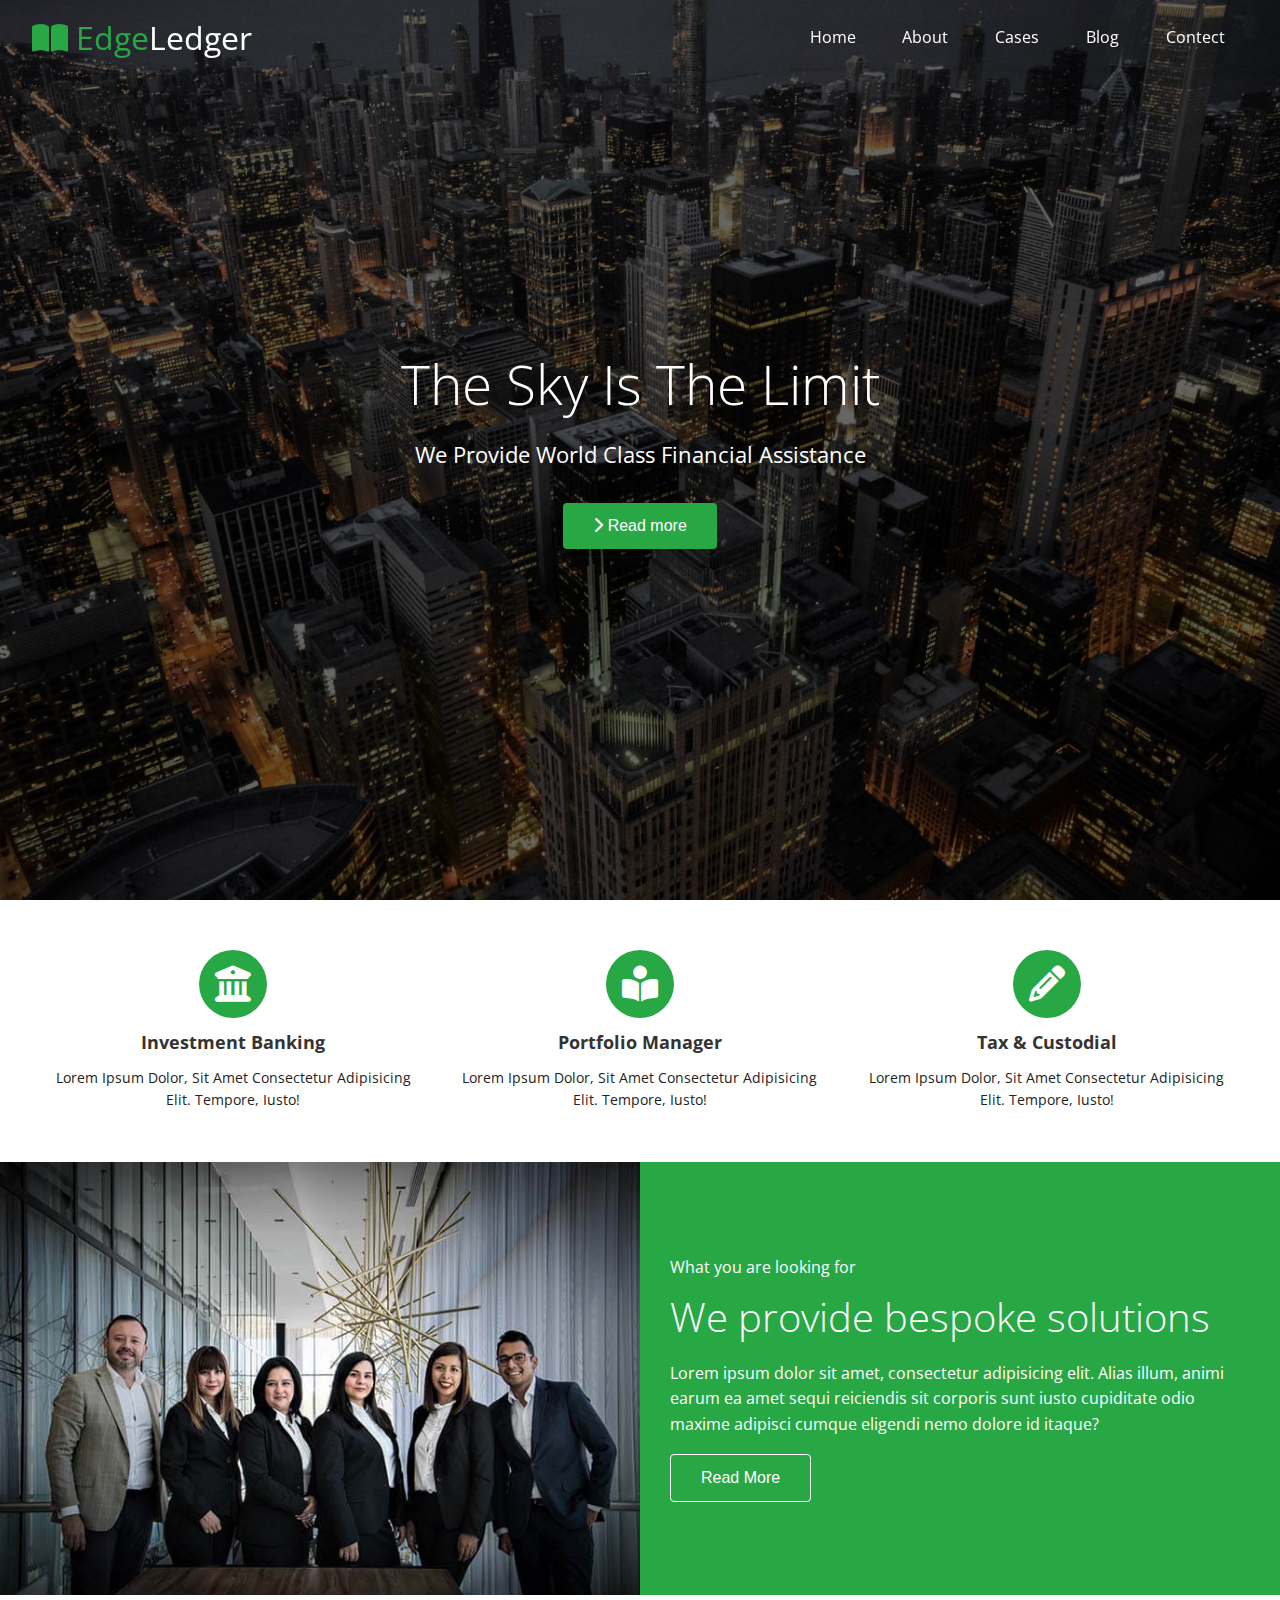
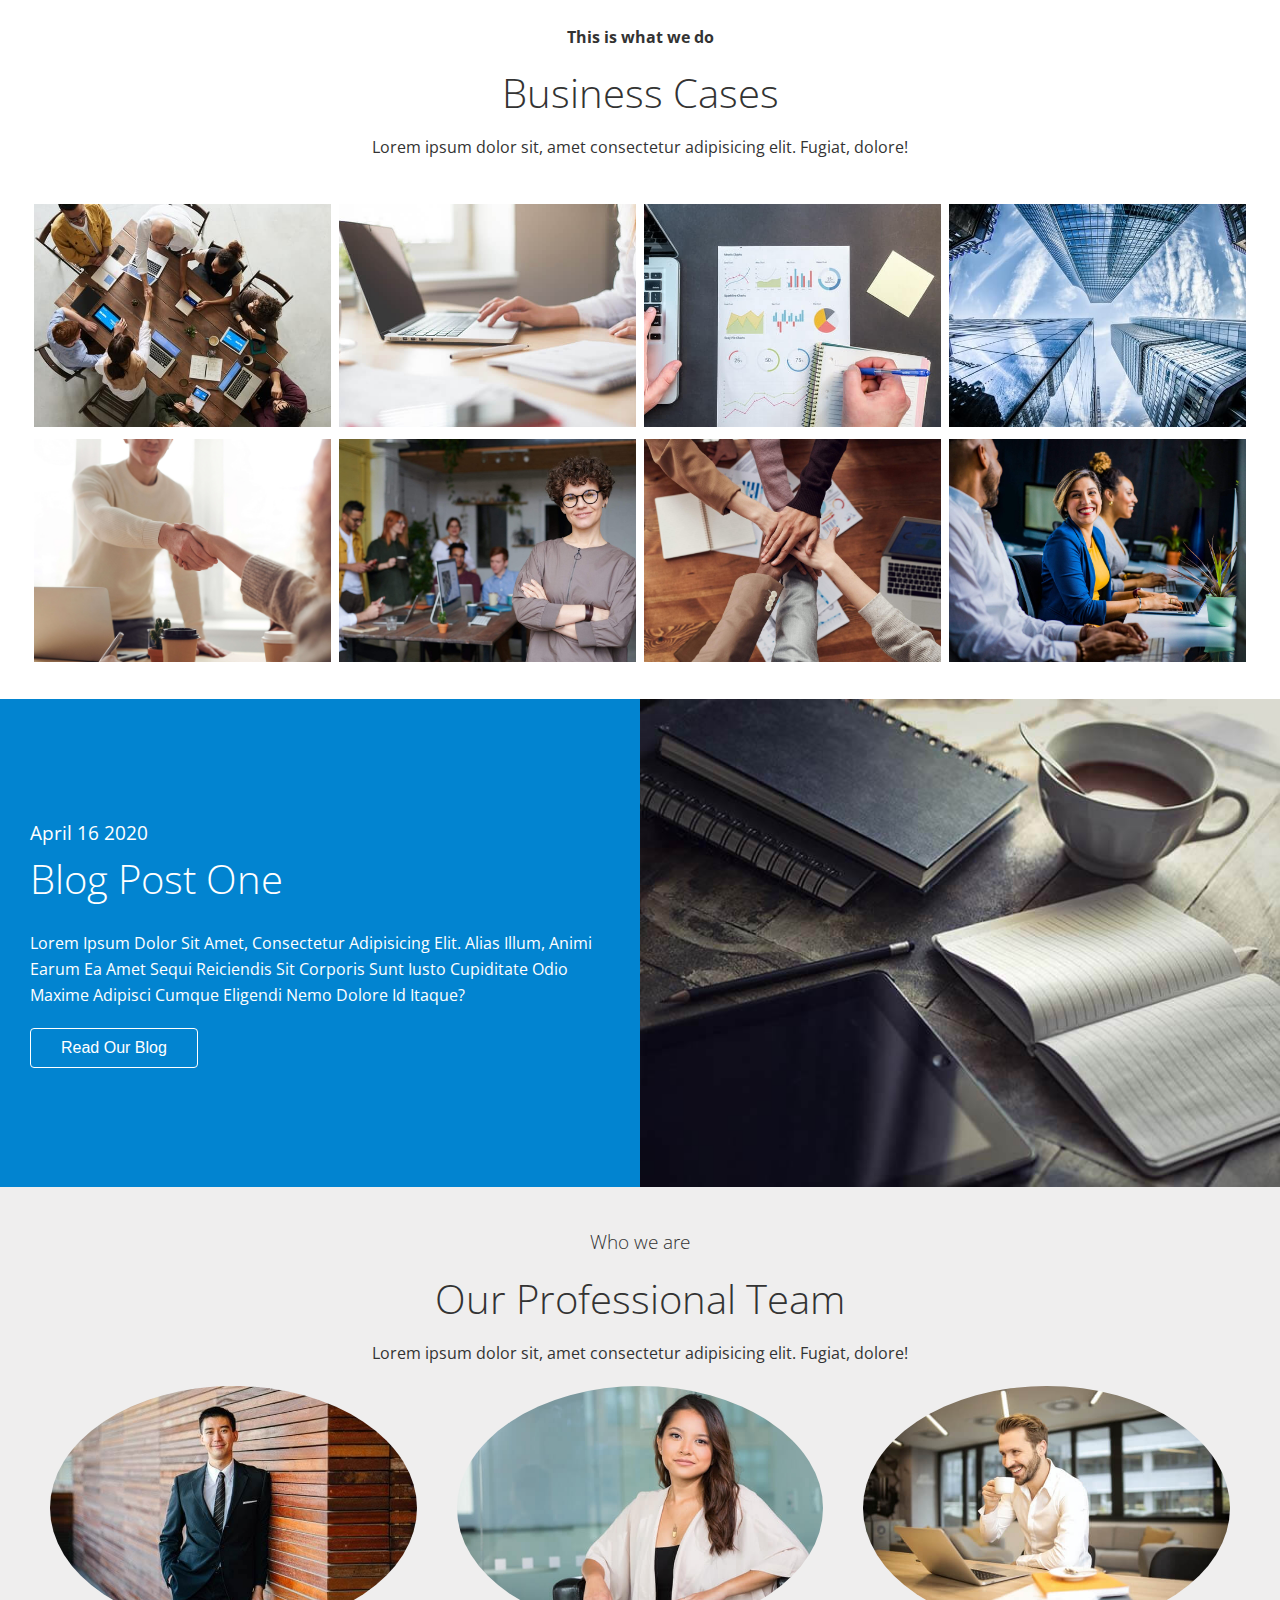
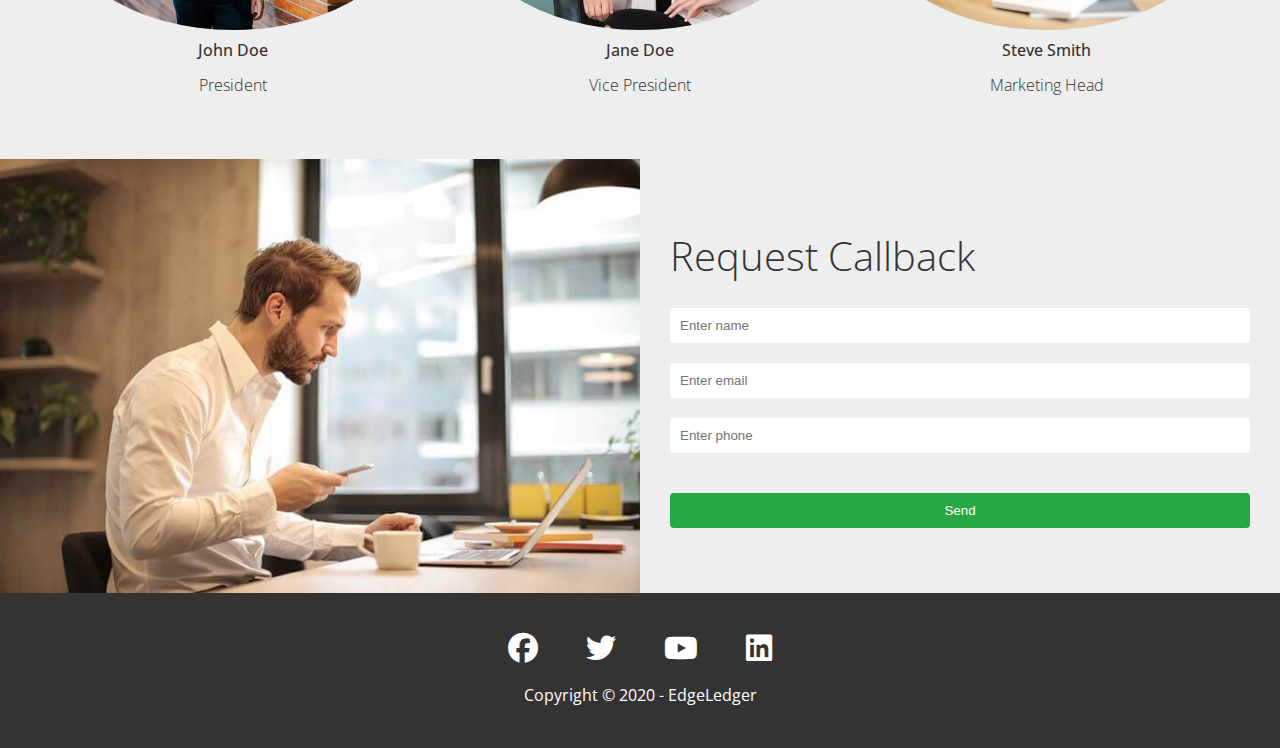
<file: index.html>
<!DOCTYPE html>
<html lang="en">
<head>
    <meta charset="UTF-8">
    <meta name="viewport" content="width=device-width, initial-scale=1.0">
    <title>Document</title>
    <link rel="stylesheet" href="css/utilities.css">
    <link rel="stylesheet" href="css/style.css">
    <link rel="stylesheet" href="https://cdnjs.cloudflare.com/ajax/libs/font-awesome/6.6.0/css/all.min.css">
</head>
<body id="home">
    <nav class="navBar">
        <div class="logo">
            <i class="fa fa-solid fa-book-open text-primary"></i>
            <h1><span class="text-primary">edge</span>Ledger</h1>
        </div>
        <div class="links">
            <ul>
                <li><a class="text-light td" href="index.html">Home</a></li>
                <li><a class="text-light td" href="index.html#middle">about</a></li>
                <li><a class="text-light td" href="index.html#cases-section">cases</a></li>
                <li><a class="text-light td" href="index.html#blog-section">blog</a></li>
                <li><a class="text-light td" href="index.html#contect-section">contect</a></li>
            </ul>
        </div>
        <div class="bars">
            <i class="fa fa-bars"></i>
        </div>
    </nav>
    <header>
        <section class="heroSection">
            <div class="textContainer">
                <h1>the sky is the limit</h1>
                <p>we provide world class financial assistance</p>
                <button>
                    <a class="text-light td" href="#middle"><i class="fa fa-chevron-right"></i>
                        Read more</a>
                </button>
            </div>
        </section>
    </header>
    <section id="middle" class="middle">
        <div class="boxes">
            <div class="boxLogo"><i class="fa fa-solid fa-building-columns"></i></div>
            <h3>investment banking</h3>
            <p>Lorem ipsum dolor, sit amet consectetur adipisicing elit. Tempore, iusto!</p>
        </div>
        <div class="boxes">
            <div class="boxLogo"><i class="fa-solid fa-book-open-reader"></i></div>
            <h3>Portfolio Manager</h3>
            <p>Lorem ipsum dolor, sit amet consectetur adipisicing elit. Tempore, iusto!</p>
        </div>
        <div class="boxes">
            <div class="boxLogo"><i class="fa-solid fa-pencil"></i></div>
            <h3>Tax & Custodial</h3>
            <p>Lorem ipsum dolor, sit amet consectetur adipisicing elit. Tempore, iusto!</p>
            
        </div>
    </section>
    <section class="team .row">
        <div class="column"><img src="images/home/people.jpg" alt=""></div>
        <div class="column about">
            <h3>What you are looking for</h3>
            <h1>We provide bespoke solutions</h1>
            <p>Lorem ipsum dolor sit amet, consectetur adipisicing elit. Alias illum, animi earum ea amet sequi reiciendis sit corporis sunt iusto cupiditate odio maxime adipisci cumque eligendi nemo dolore id itaque?</p>
            <button><a href="#home">read more</a></button>
        </div>
    </section>
    <section class="cases" id="cases-section">
        <h3 class="text-secondary">This is what we do</h3>
        <h1 class="text-secondary ttc">business cases</h1>
        <p class="text-secondary">Lorem ipsum dolor sit, amet consectetur adipisicing elit. Fugiat, dolore!</p>
        <div class="cases-box flex-column">
            <div class="row">
                <div class="items"><img src="images/cases/cases1.jpg" alt=""></div>
                <div class="items"><img src="images/cases/cases2.jpg" alt=""></div>
                <div class="items"><img src="images/cases/cases3.jpg" alt=""></div>
                <div class="items"><img src="images/cases/cases4.jpg" alt=""></div>
            </div>
            <div class="row">
                <div class="items"><img src="images/cases/cases5.jpg" alt=""></div>
                <div class="items"><img src="images/cases/cases6.jpg" alt=""></div>
                <div class="items"><img src="images/cases/cases7.jpg" alt=""></div>
                <div class="items"><img src="images/cases/cases8.jpg" alt=""></div>
            </div>
        </div>
    </section>
    <section class="blog" id="blog-section">
        <div class="column column-content bg-secondary">
            <h3>april 16 2020</h3>
            <h3 class="heading">blog post one</h3>
            <p>Lorem ipsum dolor sit amet, consectetur adipisicing elit. Alias illum, animi earum ea amet sequi reiciendis sit corporis sunt iusto cupiditate odio maxime adipisci cumque eligendi nemo dolore id itaque?</p>
            <button><a class="text-light ttc td" href="blog.html">read our blog</a></button>
        </div>
        <div class="column bg-secondary"><img src="images/home/blog.jpg" alt=""></div>
    </section>
    <section class="members text-secondary bg-gray">
        <h3>Who we are</h3>
        <h1 class="ttc">our professional team</h1>
        <p>Lorem ipsum dolor sit, amet consectetur adipisicing elit. Fugiat, dolore!</p>
        <div class="members-row">
            <div class="members-column ttc">
                <img src="images/team/person1.jpg" alt="">
                <h2>john doe</h2>
                <h3>president</h3>
            </div>
            <div class="members-column ttc">
                <img src="images/team/person2.jpg" alt="">
                <h2>jane doe</h2>
                <h3>vice president</h3>
            </div>
            <div class="members-column ttc">
                <img src="images/team/person3.jpg" alt="">
                <h2>steve smith</h2>
                <h3>marketing head</h3>
            </div>
        </div>
    </section>
    <section class="contect" id="contect-section">
        <div class="contect-img"><img src="images/home/contact.jpg" alt=""></div>
        <div class="contect-form text-secondary">
            <h1 class="ttc">request callback</h1>
            <input type="text" name="" id="" placeholder="Enter name">
            <input type="email" name="" id="" placeholder="Enter email">
            <input type="number" name="" id="" placeholder="Enter phone">
            <button class="bg-primary text-light" type="submit">Send</button>
        </div>
    </section>
<footer class="bg-dark">
    <div class="icons">
        <a href="#"><i class="fa fa-brands fa-facebook"></i></a>
        <a href="#"><i class="fa fa-brands fa-twitter"></i></a>
        <a href="#"><i class="fa fa-brands fa-youtube"></i></a>
        <a href="#"><i class="fa-brands fa-linkedin"></i></a>
    </div>
    <p>Copyright © 2020 - EdgeLedger</p>
</footer>
</body>
</html>
</file>
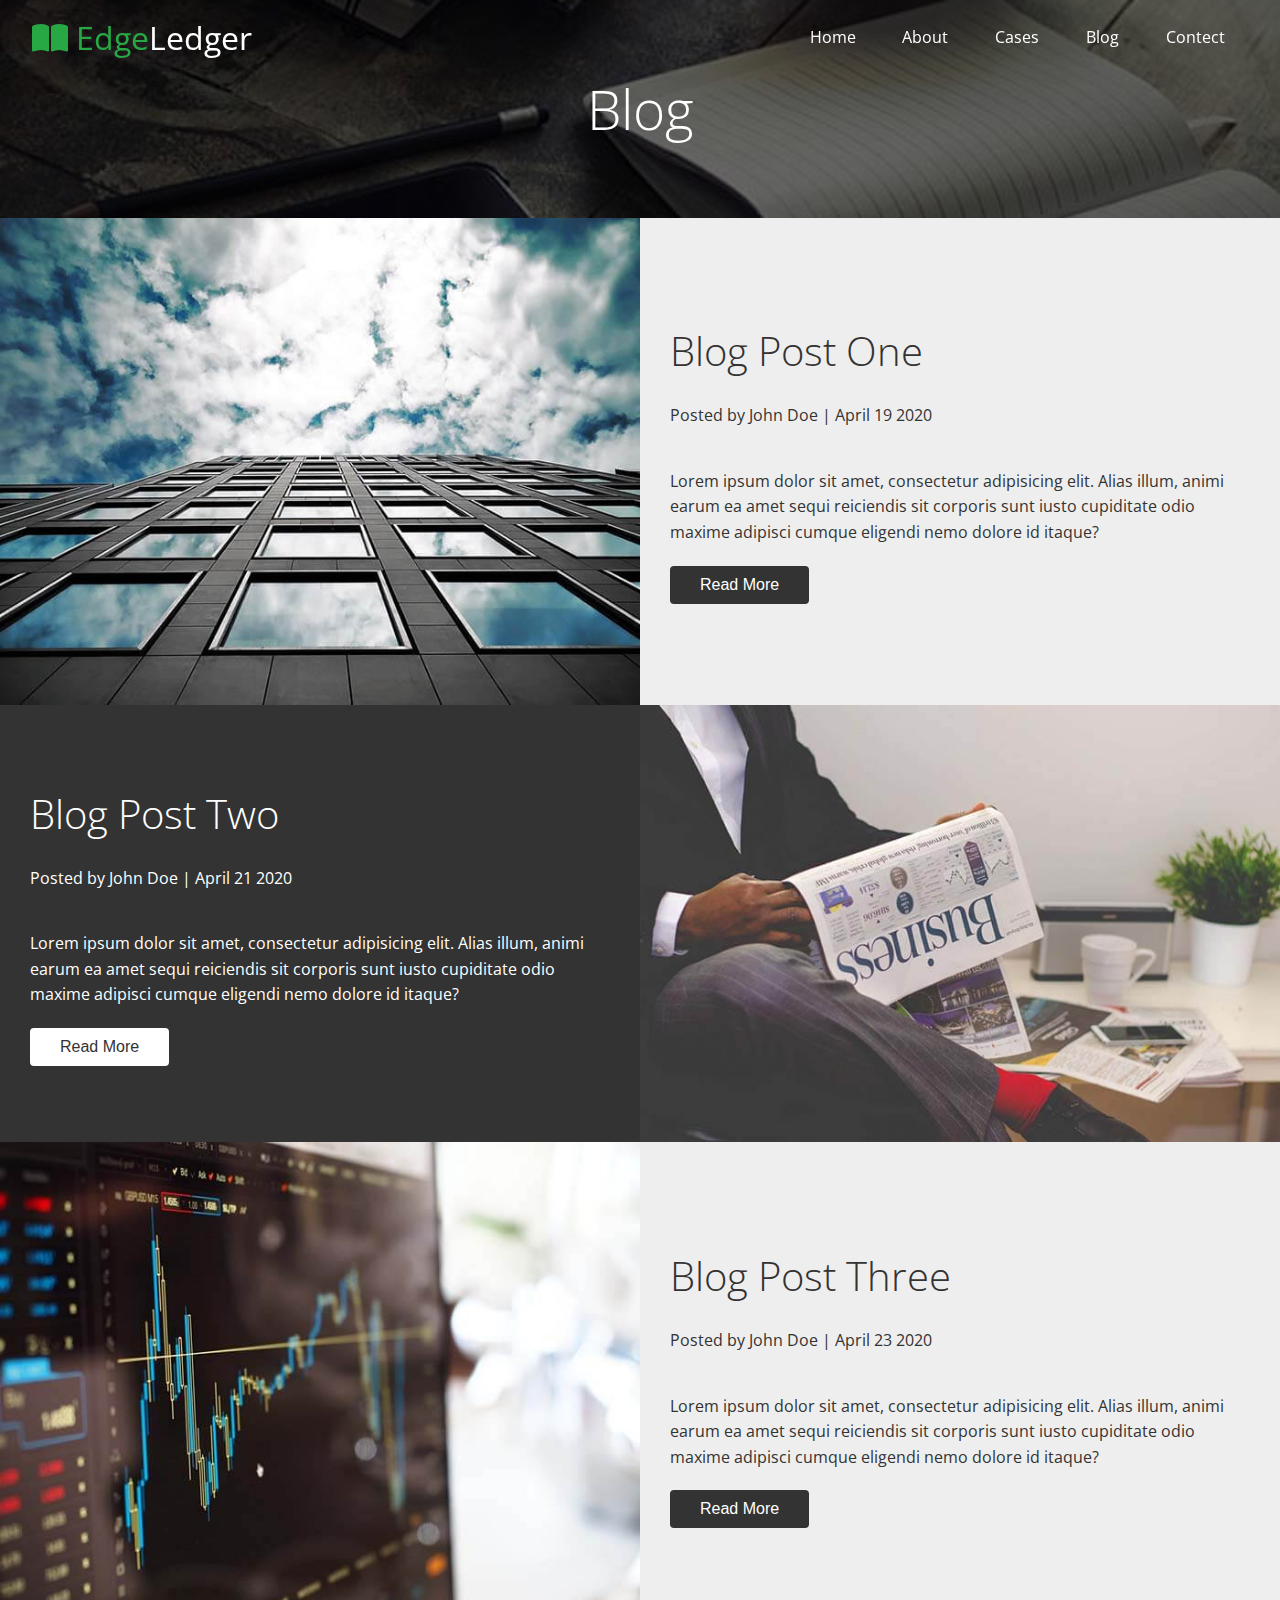
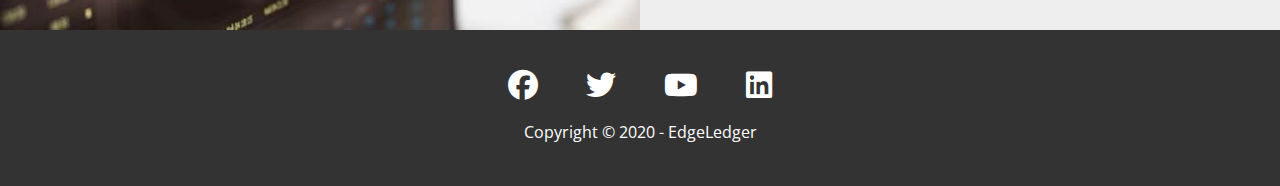
<file: blog.html>
<!DOCTYPE html>
<html lang="en">
<head>
    <meta charset="UTF-8">
    <meta name="viewport" content="width=device-width, initial-scale=1.0">
    <title>Blog</title>
    <link rel="stylesheet" href="css/utilities.css">
    <link rel="stylesheet" href="css/style.css">
    <link rel="stylesheet" href="https://cdnjs.cloudflare.com/ajax/libs/font-awesome/6.6.0/css/all.min.css">
</head>
<body id="home">
    <nav class="navBar">
        <div class="logo">
            <i class="fa fa-solid fa-book-open text-primary"></i>
            <h1><span class="text-primary">edge</span>Ledger</h1>
        </div>
        <div class="links">
            <ul>
                <li><a class="text-light td" href="index.html">Home</a></li>
                <li><a class="text-light td" href="index.html#middle">about</a></li>
                <li><a class="text-light td" href="index.html#cases-section">cases</a></li>
                <li><a class="text-light td" href="index.html#blog-section">blog</a></li>
                <li><a class="text-light td" href="index.html#contect-section">contect</a></li>
            </ul>
        </div>
        <div class="bars">
            <i class="fa fa-bars"></i>
        </div>
    </nav>
    <section class="blog-main">
        <h1 class="text-light ttc heading-2">blog</h1>
    </section>
    <section class="blogs flex">
        <div class="row text-secondary bg-gray">
            <div class="column"><img src="images/blog/blog1.jpg" alt=""></div>
            <div class="column flex blog-columns">
                <h1 class="ttc">blog post one</h1>
                <span>Posted by John Doe | April 19 2020</span>
                <p>Lorem ipsum dolor sit amet, consectetur adipisicing elit. Alias illum, animi earum ea amet sequi reiciendis sit corporis sunt iusto cupiditate odio maxime adipisci cumque eligendi nemo dolore id itaque?</p>
                <button class="bg-dark btn "><a href="postOne.html" class="ttc td text-light">read more</a></button>
            </div>
        </div>
        <div class="row text-light bg-dark">
            <div class="column flex blog-columns">
                <h1 class="ttc">blog post two</h1>
                <span>Posted by John Doe | April 21 2020</span>
                <p>Lorem ipsum dolor sit amet, consectetur adipisicing elit. Alias illum, animi earum ea amet sequi reiciendis sit corporis sunt iusto cupiditate odio maxime adipisci cumque eligendi nemo dolore id itaque?</p>
                <button class="bg-light btn"><a href="postOne.html" class="ttc td text-secondary">read more</a></button>
            </div>
            <div class="column"><img src="images/blog/blog2.jpg" alt=""></div>
        </div>
        <div class="row text-secondary bg-gray">
            <div class="column"><img src="images/blog/blog3.jpg" alt=""></div>
            <div class="column flex blog-columns">
                <h1 class="ttc">blog post three</h1>
                <span>Posted by John Doe | April 23 2020</span>
                <p>Lorem ipsum dolor sit amet, consectetur adipisicing elit. Alias illum, animi earum ea amet sequi reiciendis sit corporis sunt iusto cupiditate odio maxime adipisci cumque eligendi nemo dolore id itaque?</p>
                <button class="bg-dark btn"><a href="postOne.html" class="ttc td text-light">read more</a></button>
            </div>
        </div>
    </section>
<footer class="bg-dark">
    <div class="icons">
        <a href="#"><i class="fa fa-brands fa-facebook"></i></a>
        <a href="#"><i class="fa fa-brands fa-twitter"></i></a>
        <a href="#"><i class="fa fa-brands fa-youtube"></i></a>
        <a href="#"><i class="fa-brands fa-linkedin"></i></a>
    </div>
    <p>Copyright © 2020 - EdgeLedger</p>
</footer>
</body>
</html>
</file>
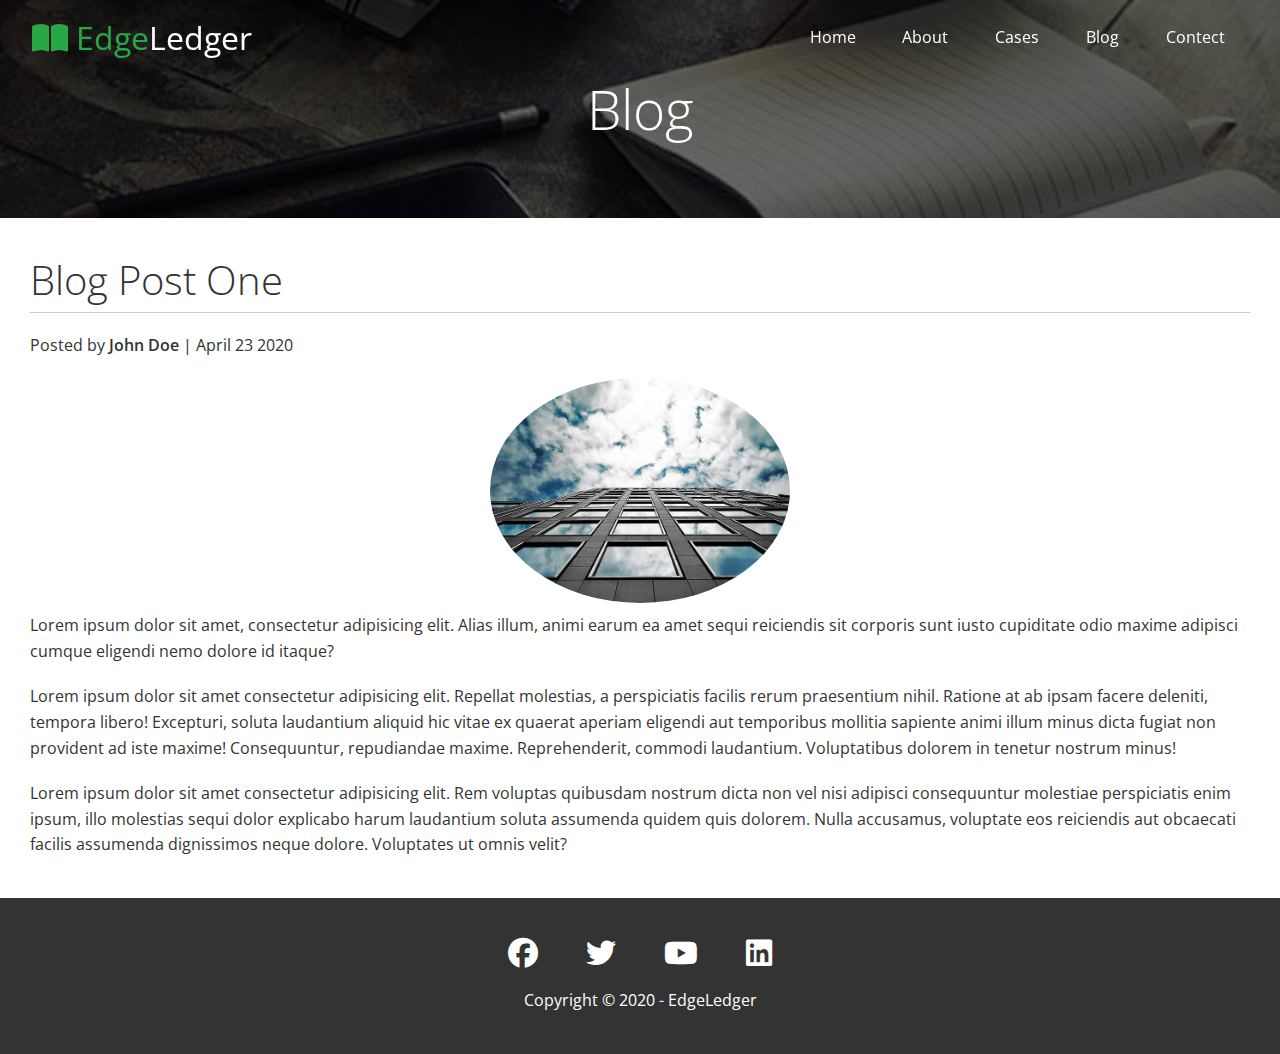
<file: postOne.html>
<!DOCTYPE html>
<html lang="en">
<head>
    <meta charset="UTF-8">
    <meta name="viewport" content="width=device-width, initial-scale=1.0">
    <title>Post One</title>
    <link rel="stylesheet" href="css/utilities.css">
    <link rel="stylesheet" href="css/style.css">
    <link rel="stylesheet" href="https://cdnjs.cloudflare.com/ajax/libs/font-awesome/6.6.0/css/all.min.css">
</head>
<body id="home">
    <nav class="navBar">
        <div class="logo">
            <i class="fa fa-solid fa-book-open text-primary"></i>
            <h1><span class="text-primary">edge</span>Ledger</h1>
        </div>
        <div class="links">
            <ul>
                <li><a class="text-light td" href="index.html">Home</a></li>
                <li><a class="text-light td" href="index.html#middle">about</a></li>
                <li><a class="text-light td" href="index.html#cases-section">cases</a></li>
                <li><a class="text-light td" href="index.html#blog-section">blog</a></li>
                <li><a class="text-light td" href="index.html#contect-section">contect</a></li>
            </ul>
        </div>
        <div class="bars">
            <i class="fa fa-bars"></i>
        </div>
    </nav>
    <section class="blog-main">
        <h1 class="text-light ttc heading-2">blog</h1>
    </section>
    <section class="postOne flex text-secondary">
        <h1 class="ttc">
            blog post one
        </h1>
        <span>Posted by <p>John Doe</p> | April 23 2020</span>
        <img src="images/blog/blog1.jpg" alt="">
        <p>Lorem ipsum dolor sit amet, consectetur adipisicing elit. Alias illum, animi earum ea amet sequi reiciendis sit corporis sunt iusto cupiditate odio maxime adipisci cumque eligendi nemo dolore id itaque?</p>
        <p>Lorem ipsum dolor sit amet consectetur adipisicing elit. Repellat molestias, a perspiciatis facilis rerum praesentium nihil. Ratione at ab ipsam facere deleniti, tempora libero! Excepturi, soluta laudantium aliquid hic vitae ex quaerat aperiam eligendi aut temporibus mollitia sapiente animi illum minus dicta fugiat non provident ad iste maxime! Consequuntur, repudiandae maxime. Reprehenderit, commodi laudantium. Voluptatibus dolorem in tenetur nostrum minus!</p>
        <p>Lorem ipsum dolor sit amet consectetur adipisicing elit. Rem voluptas quibusdam nostrum dicta non vel nisi adipisci consequuntur molestiae perspiciatis enim ipsum, illo molestias sequi dolor explicabo harum laudantium soluta assumenda quidem quis dolorem. Nulla accusamus, voluptate eos reiciendis aut obcaecati facilis assumenda dignissimos neque dolore. Voluptates ut omnis velit?</p>
    </section>
<footer class="bg-dark">
    <div class="icons">
        <a href="#"><i class="fa fa-brands fa-facebook"></i></a>
        <a href="#"><i class="fa fa-brands fa-twitter"></i></a>
        <a href="#"><i class="fa fa-brands fa-youtube"></i></a>
        <a href="#"><i class="fa-brands fa-linkedin"></i></a>
    </div>
    <p>Copyright © 2020 - EdgeLedger</p>
</footer>
</body>
</html>
</file>
<file: css/utilities.css>
.text-primary {
    color: #28A745;
}
.text-secondary {
    color: #333333;
}
.text-light {
    color: #fff;
}
.bg-primary {
    background-color: #28A745;
}
.bg-secondary {
    background-color: #0284d0;
}
.bg-light {
    background-color: #fff;
}
.bg-dark {
    background-color: #333333;
}
.bg-gray {
    background-color: #ebeaeac9;
} 


.td {
    text-decoration: none;
}

.ttc {
    text-transform: capitalize;
}

.flex {
    display: flex;
    flex-direction: column;
    justify-content: center;
    align-items: center;
}
.row {
    display: flex;
    flex-direction: row;
}
.column {
    width: 50%;
}
.btn {
    padding: 10px 30px;
    font-size: 16px;
    border-radius: 4px;
    outline: none;
    border: none;
}
</file>
<file: css/style.css>
@import url('https://fonts.googleapis.com/css2?family=Open+Sans:ital,wght@0,300..800;1,300..800&display=swap');


*{
    margin: 0;
    padding: 0;
    box-sizing: border-box;
}

html,
body {
    height: 100%;
    width: 100%;
    font-family: "Open Sans", sans-serif;
    position: relative;
    color: #fff;
    line-height: 1.6;
    z-index: -1;
    position: relative;
}
.navBar {
    width: 100%;
    position: fixed;
    display: flex;
    justify-content: space-between;
    align-items: center;
    padding: 12px 32px;
    /* background-color: rgba(0,0,0,0.5); */
    z-index: 100;
    ul {
        display: flex;
        flex-direction: row;
        text-transform: capitalize;
        li {
            /* padding: 0px 28px; */
            padding: 0 1.825vw;
            list-style: none;

            a {
                text-decoration: none;
                color: #fff;
                transition: all 0.5s ease;
            }
        }
    }
}
.navBar li:hover {
    border-bottom: #28A745 2.5px solid;
    
}
.bars {
    display: none;
}
.logo {
    display: flex;
    flex-direction: row;
    align-items: center;
    gap: 8px;
    color: #fff;
    i {
        font-size: 32px;
    }
    h1 {
        font-size: 32px;
        text-transform: capitalize;
        font-weight: 400;
    }

}
header {
    width: 100%;
    height: 100dvh;
    background: url("../images/home/showcase.jpg");
    background-size: cover;
    background-position: center;
    position: relative;
    z-index:-1;
    text-transform: capitalize;
}
.heroSection {
    width: 100%;
    height: 100%;
    background-color: rgba(0, 0, 0, 0.6);
    display: flex;
    justify-content: center;
    align-items: center;
}
.textContainer {
    position: absolute;
    text-align: center;
    z-index: 20;

    h1 {
        font-size: 55px;
        font-weight: 300;
        line-height: 1.2;
    }
    p {
        padding: 20px 0px 30px 0px;
        font-size: 22px;
    }
    button {
        background: #28A745;
        border: none;
        outline: none;
        font-size: 16px;
        padding: 14px 30px;
        border-radius: 4px;

        i {
            font-size: 16px;
        }

    }
}

.middle {
    width: 100%;
    padding: 30px;
    display: flex;
    flex-direction: row;
    text-align: center;
    color: #222;
    text-transform: capitalize;
    position: relative;
    z-index: 20;
}
.boxes {
    padding: 20px;
    width: 33.33%;
    
    i {
        font-size: 36px;
        padding: 16px;
        background: #28A745;
        border-radius: 50%;
    }
    h3 {
        font-size: 18px;
        margin: 10px 0px 10px 0px;
        font-weight: 700;
        color: #333;
    }
    p {
        font-size: 14px;
    }
}
.boxLogo {
    color: #fff;
}

.team {
    width: 100%;
    display: flex;
    flex-direction: row;
    transition: all 0.5s ease;
}
.team{
    img {
        width: 100%;
        height: 100%;
        object-fit: cover;
    }
}
.about {
    background: #28A745;
    display: flex;
    flex-direction: column;
    justify-content: center;
    align-items: flex-start;
    padding: 30px;
    h3 {
        font-size: 16px;
        font-weight: 400;
    }
    h1 {
        font-size: 40px;
        font-weight: 300;
        margin: 4px 0px 12px 0px;
    }
    p {
        margin: 0 0 16px 0;
    }
    button {
        text-transform: capitalize;
        padding: 14px 30px;
        font-size: 16px;
        border: 1px solid #fff;
        background: transparent;
        color: #fff;
        border-radius: 4px;

        a {
            text-decoration: none;
            color: #fff;
        }
    }
}

.cases {
    margin: 20px;
    padding: 10px;
    display: flex;
    flex-direction: column;
    justify-content: center;
    align-items: center;
    h3 {
        font-size: 16px;
        margin: 0px 0px 10px 0px;
    }
    h1 {
        font-size: 40px;
        font-weight: 300;
    }
    p {
        padding: 10px 0px;
    }
}
.cases-box {
    width: 100%;
    padding: 30px 0 0 0;
}
.flex-column .row {
    display: flex;
    flex-direction: row;
    justify-content: center;
    align-items: center;
}
.items {
    width: 25%;
    margin: 4px 4px 0px 4px;
    img {
        width: 100%;
        aspect-ratio: 16/12;
        object-fit: cover;
    }
}

.items:hover {
    opacity: 0.7;
}

/*  -->  blog Section  <----  */

.blog {
    width: 100%;
    display: flex;
    flex-direction: row;
    transition: all 0.5s ease;
}
.column {
    width: 50%;
    box-sizing: border-box;
}
.column img {
    width: 100%;
    height: 100%;
}

.column-content {
    display: flex;
    flex-direction: column;
    justify-content: center;
    align-items: start;
    padding: 30px;
    text-transform: capitalize;
    h3 {
        font-weight: 400;
    }
    .heading {
        font-size: 40px;
        font-weight: 100;
    }
    p {
        font-size: 16px;
        margin: 20px 0px;
    }
    button {
        padding: 10px 30px;
        font-size: 16px;
        border-radius: 4px;
        border: 1px solid #fff;
        background: transparent; 
    }
} 

.members {
    display: flex;
    flex-direction: column;
    justify-content: center;
    align-items: center;
    padding: 30px;

    h3 {
        margin: 10px;
        font-weight: 300;
    }

    h1 {
        font-size: 40px;
        font-weight: 100;
    }
    p {
        margin-top: 10px;
        font-size: 16px;
    }
}

.members-row {
    padding: 20px;
    display: flex;
    flex-direction: row;
    align-items: center;
    justify-content: center;
    text-align: center;
    gap: 40px;
}
.members-column {
    width: 33.33%;
    
    img {
        width: 100%;
        object-fit: cover;
        border-radius: 50%;
    }
    h2 {
        font-size: 16px;
        font-weight: 500;
    }
    h3 {
        font-size: 16px;
        font-weight: 200;
    }
}

/* --> contect section <--- */

.contect {
    width: 100%;
    display: flex;
    flex-direction: row;
    justify-content: center;
}
.contect-img {
    width: 50%;
    img {
        width: 100%;
        height: 100%;
        object-fit: cover;
    }
}
.contect-form {
    padding: 30px;
    width: 50%;
    display: flex;
    flex-direction: column;
    justify-content: center;
    background: #ebeaeac9;
    gap: 20px;
    h1 {
        font-size: 40px;
        font-weight: 100;
    }
    input {
        padding: 10px;
        border: none;
        outline: none;
        border-radius: 4px;
    }
    input:focus {
        border: 2px solid #28A745;
    }
    button {
        margin: 20px 0px 0px 0px;
        padding: 10px 0px;
        border: none;
        border-radius: 4px;
    }
    button:hover {
        opacity: 0.9;
    }
}

footer {
    padding: 20px 40px 40px 40px;
    display: flex;
    flex-direction: column;
    justify-content: center;
    align-items: center;
}
.icons {
    font-size: 30px;
    a {
        text-decoration: none;
        color: #fff;
    }
    i {
        margin: 20px 20px ;
    }
}


/*  --> Blog page <--  */

.blog-main {
    background: url("../images/home/blog.jpg");
    background-position: center;
    background-size: cover;
    width: 100%;
    height: 17vw;
    position: relative;
    z-index: 2;
}
.blog-main::after {
    position: absolute;
    content: "";
    background: rgba(0, 0, 0, 0.6);
    z-index: 4;
    width: 100%;
    height: 100%;

}
.heading-2 {
    position: absolute;
    z-index: 9;
    top: 50%;
    left: 50%;
    transform: translate(-50%, -50%);
    font-size: 55px;
    font-weight: 200;
}

.blog-columns {
    align-items: start;
    padding: 30px;
    h1 {
        font-size: 40px;
        font-weight: 100;
    }
    span{
        font-size: 16px;
        margin: 20px 0px ;
    }
    p{
        font-size: 16px;
        margin: 20px 0px ;
    }

}

/*  --> postOne page <--  */

.postOne {
    align-items: start;
    padding: 30px;
    h1 {
        width: 100%;
        font-size: 40px;
        font-weight: 100;
        border-bottom: 1px solid #ccc;
    }
    span {
        padding: 20px 0px;
        p {
            display: inline;
            font-weight: 600;
        }
    }
    p {
        padding: 10px 0px;
    }
    img {
        align-self: center;
        width: 300px;
        border-radius: 50%;
    }
}



@media screen and (max-width : 768px) {
    .team {
        flex-direction: column;
        justify-content: center;
        align-items: center;
        .column {
            width: 100%;
        }
    }
    .middle {
        flex-direction: column;
    }
    .boxes {
        width: 100%;
    }
    .cases-box {
        .row {
            flex-direction: column;
            .items {
                width: 100%;
            }
        }
    }

    .blog {
        flex-direction: column;
        .column {
            width: 100%;
        }
        .column-content {
            order: 2;
        }
    }
    .members-row {
        flex-direction: column;

        .members-column {
            width: 100%;
            h2 {
                font-size: 4vw;
            }
        }
        .members-column:hover {
            box-shadow: rgba(0, 0, 0, 0.1) 4px 4px 2px;
            transform: scale(1.05);
        }
    }
    .contect {
        flex-direction: column;
        div {
            width: 100%;
        }
    }
}
</file>
